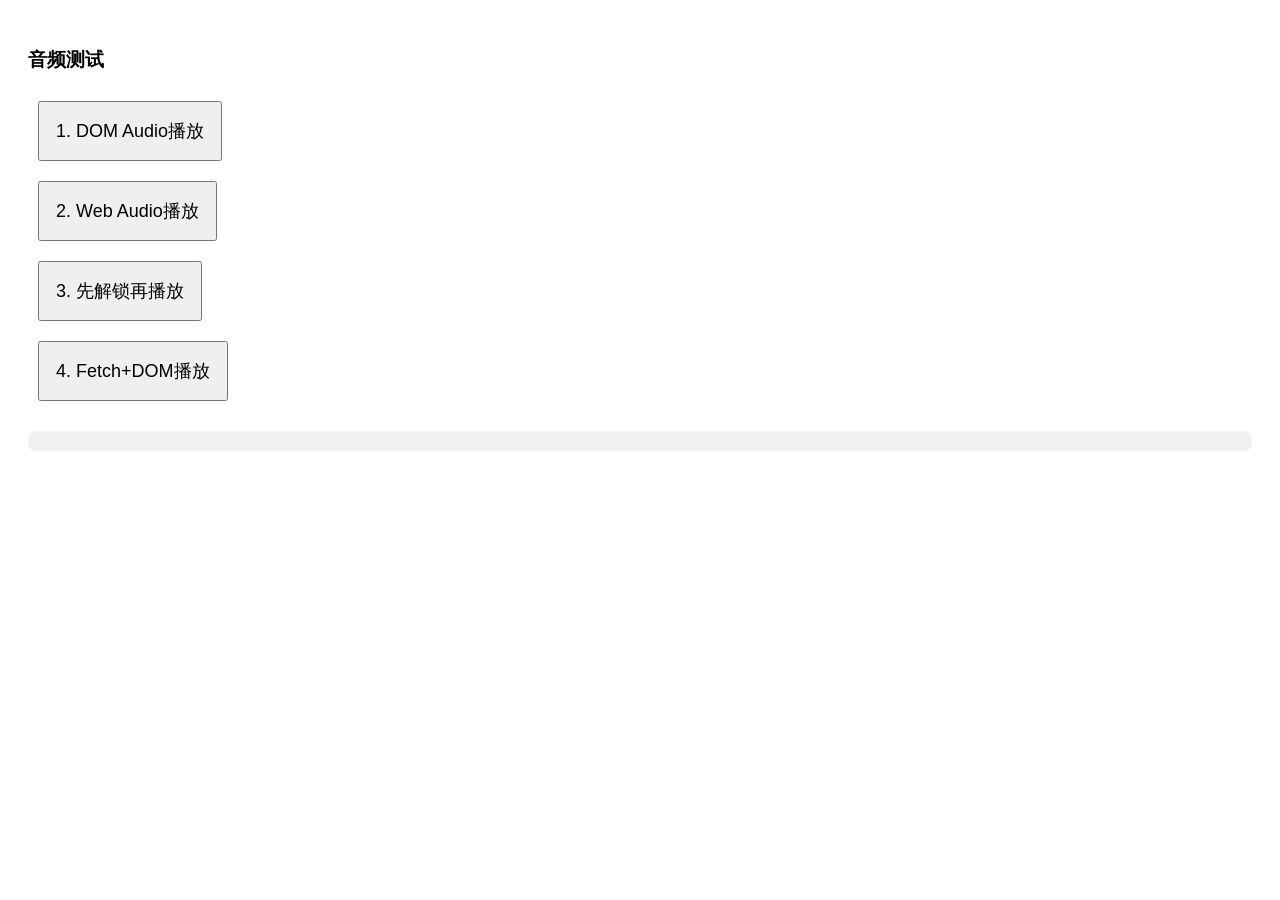
<file: audio-test.html>
<!DOCTYPE html>
<html>
<head><meta charset="utf-8"><meta name="viewport" content="width=device-width"></head>
<body style="font-family:sans-serif;padding:20px">
<h3>音频测试</h3>
<button id="btn1" onclick="testDOM()" style="padding:16px;font-size:18px;margin:10px">1. DOM Audio播放</button><br>
<button id="btn2" onclick="testWebAudio()" style="padding:16px;font-size:18px;margin:10px">2. Web Audio播放</button><br>
<button id="btn3" onclick="testUnlockDOM()" style="padding:16px;font-size:18px;margin:10px">3. 先解锁再播放</button><br>
<button id="btn4" onclick="testFetch()" style="padding:16px;font-size:18px;margin:10px">4. Fetch+DOM播放</button><br>
<div id="log" style="margin-top:20px;padding:10px;background:#f0f0f0;border-radius:8px"></div>
<script>
function log(msg) {
  document.getElementById("log").innerHTML += "<br>" + msg;
  console.log(msg);
}

async function testDOM() {
  log("=== 测试1: DOM Audio ===");
  const a = new Audio("[data-uri]");
  document.body.appendChild(a);
  try { await a.play(); log("✅ DOM Audio 播放成功"); } catch(e) { log("❌ DOM Audio 失败: "+e.message); }
}

function testWebAudio() {
  log("=== 测试2: Web Audio ===");
  try {
    const ctx = new AudioContext();
    const buf = ctx.createBuffer(1, 1, ctx.sampleRate);
    const src = ctx.createBufferSource();
    src.buffer = buf; src.connect(ctx.destination); src.start(0);
    src.onended = () => log("✅ Web Audio 播放成功");
  } catch(e) { log("❌ Web Audio 失败: "+e.message); }
}

async function testUnlockDOM() {
  log("=== 测试3: 解锁后播放 ===");
  const a = document.createElement("audio");
  a.id = "test-audio";
  a.style.display = "none";
  document.body.appendChild(a);
  a.src = "[data-uri]";
  try {
    await a.play();
    log("✅ 解锁成功");
    a.pause();
    // 再播放
    a.src = "https://xiaoling.zbjh.top/tts?text=你好你好&style=tianmei";
    a.load();
    await a.play();
    log("✅ 解锁后播放成功");
  } catch(e) { log("❌ 解锁后播放失败: "+e.message); }
}

async function testFetch() {
  log("=== 测试4: Fetch+Blob播放 ===");
  try {
    const res = await fetch("https://xiaoling.zbjh.top/tts?text=测试&style=tianmei");
    const blob = await res.blob();
    log("FETCH OK: "+blob.size+" bytes, type="+blob.type);
    const url = URL.createObjectURL(blob);
    const a = document.createElement("audio");
    a.style.display = "none";
    document.body.appendChild(a);
    a.src = url;
    a.load();
    try {
      await a.play();
      log("✅ Fetch+Blob播放成功");
    } catch(e) {
      log("❌ Fetch+Blob播放失败: "+e.message);
    }
  } catch(e) { log("❌ Fetch失败: "+e.message); }
}
</script>
</body>
</html>
</file>
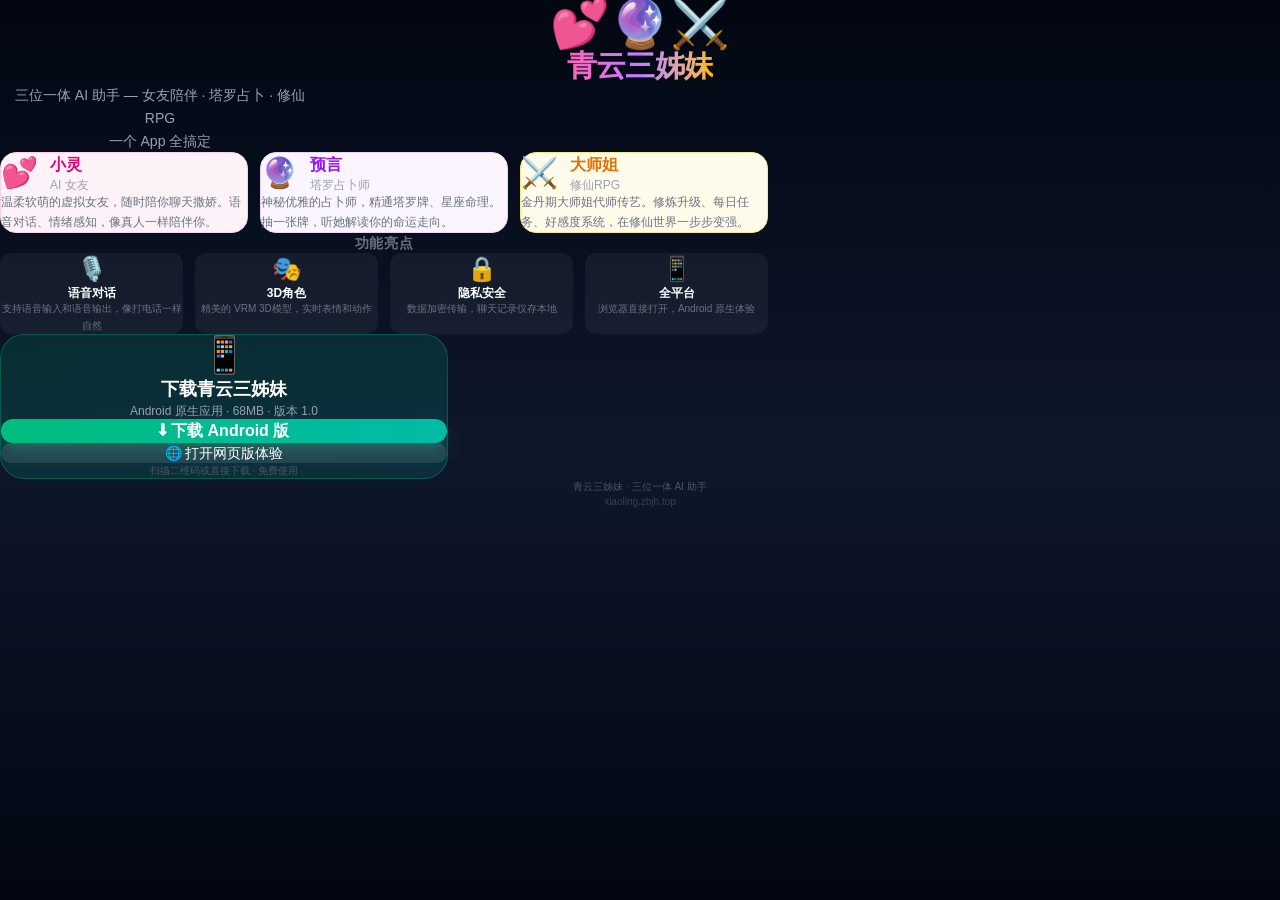
<file: download.html>
<!DOCTYPE html><!--g2x6PzW7a_l2jANaLQT1A--><html lang="zh-CN"><head><meta charSet="utf-8"/><meta name="viewport" content="width=device-width, initial-scale=1, maximum-scale=1, user-scalable=no"/><link rel="stylesheet" href="/_next/static/css/d8051e8c31999227.css" data-precedence="next"/><link rel="preload" as="script" fetchPriority="low" href="/_next/static/chunks/webpack-b2824f4c51e10a55.js"/><script src="/_next/static/chunks/4bd1b696-c023c6e3521b1417.js" async=""></script><script src="/_next/static/chunks/255-eb4aecc3ff015961.js" async=""></script><script src="/_next/static/chunks/main-app-54d664148977f375.js" async=""></script><script src="/_next/static/chunks/app/download/page-37ad67f545790db6.js" async=""></script><link rel="icon" href="data:image/svg+xml,&lt;svg xmlns=&#x27;http://www.w3.org/2000/svg&#x27; viewBox=&#x27;0 0 100 100&#x27;&gt;&lt;text y=&#x27;.9em&#x27; font-size=&#x27;90&#x27;&gt;💕&lt;/text&gt;&lt;/svg&gt;"/><link rel="apple-touch-icon" href="/icon-192.png"/><meta name="theme-color" content="#EC4899"/><title>青云三姊妹</title><meta name="description" content="小灵女友 · 预言占卜 · 修仙大师姐，三位一体AI助手"/><link rel="manifest" href="/manifest.json"/><meta name="mobile-web-app-capable" content="yes"/><meta name="apple-mobile-web-app-title" content="青云三姊妹"/><meta name="apple-mobile-web-app-status-bar-style" content="black-translucent"/><script src="/_next/static/chunks/polyfills-42372ed130431b0a.js" noModule=""></script></head><body><div hidden=""><!--$--><!--/$--></div><audio id="tts-player" playsInline="" style="display:none" preload="auto"></audio><!--$--><!--/$--><script src="/_next/static/chunks/webpack-b2824f4c51e10a55.js" id="_R_" async=""></script><script>(self.__next_f=self.__next_f||[]).push([0])</script><script>self.__next_f.push([1,"1:\"$Sreact.fragment\"\n2:I[9766,[],\"\"]\n3:I[8924,[],\"\"]\n4:I[1959,[],\"ClientPageRoot\"]\n5:I[5736,[\"351\",\"static/chunks/app/download/page-37ad67f545790db6.js\"],\"default\"]\n8:I[4431,[],\"OutletBoundary\"]\na:I[5278,[],\"AsyncMetadataOutlet\"]\nc:I[4431,[],\"ViewportBoundary\"]\ne:I[4431,[],\"MetadataBoundary\"]\nf:\"$Sreact.suspense\"\n11:I[7150,[],\"\"]\n:HL[\"/_next/static/css/d8051e8c31999227.css\",\"style\"]\n"])</script><script>self.__next_f.push([1,"0:{\"P\":null,\"b\":\"g2x6PzW7a_l2jANaLQT1A\",\"p\":\"\",\"c\":[\"\",\"download\"],\"i\":false,\"f\":[[[\"\",{\"children\":[\"download\",{\"children\":[\"__PAGE__\",{}]}]},\"$undefined\",\"$undefined\",true],[\"\",[\"$\",\"$1\",\"c\",{\"children\":[[[\"$\",\"link\",\"0\",{\"rel\":\"stylesheet\",\"href\":\"/_next/static/css/d8051e8c31999227.css\",\"precedence\":\"next\",\"crossOrigin\":\"$undefined\",\"nonce\":\"$undefined\"}]],[\"$\",\"html\",null,{\"lang\":\"zh-CN\",\"children\":[[\"$\",\"head\",null,{\"children\":[[\"$\",\"link\",null,{\"rel\":\"icon\",\"href\":\"data:image/svg+xml,\u003csvg xmlns='http://www.w3.org/2000/svg' viewBox='0 0 100 100'\u003e\u003ctext y='.9em' font-size='90'\u003e💕\u003c/text\u003e\u003c/svg\u003e\"}],[\"$\",\"link\",null,{\"rel\":\"apple-touch-icon\",\"href\":\"/icon-192.png\"}]]}],[\"$\",\"body\",null,{\"children\":[[\"$\",\"audio\",null,{\"id\":\"tts-player\",\"playsInline\":true,\"style\":{\"display\":\"none\"},\"preload\":\"auto\"}],[\"$\",\"$L2\",null,{\"parallelRouterKey\":\"children\",\"error\":\"$undefined\",\"errorStyles\":\"$undefined\",\"errorScripts\":\"$undefined\",\"template\":[\"$\",\"$L3\",null,{}],\"templateStyles\":\"$undefined\",\"templateScripts\":\"$undefined\",\"notFound\":[[[\"$\",\"title\",null,{\"children\":\"404: This page could not be found.\"}],[\"$\",\"div\",null,{\"style\":{\"fontFamily\":\"system-ui,\\\"Segoe UI\\\",Roboto,Helvetica,Arial,sans-serif,\\\"Apple Color Emoji\\\",\\\"Segoe UI Emoji\\\"\",\"height\":\"100vh\",\"textAlign\":\"center\",\"display\":\"flex\",\"flexDirection\":\"column\",\"alignItems\":\"center\",\"justifyContent\":\"center\"},\"children\":[\"$\",\"div\",null,{\"children\":[[\"$\",\"style\",null,{\"dangerouslySetInnerHTML\":{\"__html\":\"body{color:#000;background:#fff;margin:0}.next-error-h1{border-right:1px solid rgba(0,0,0,.3)}@media (prefers-color-scheme:dark){body{color:#fff;background:#000}.next-error-h1{border-right:1px solid rgba(255,255,255,.3)}}\"}}],[\"$\",\"h1\",null,{\"className\":\"next-error-h1\",\"style\":{\"display\":\"inline-block\",\"margin\":\"0 20px 0 0\",\"padding\":\"0 23px 0 0\",\"fontSize\":24,\"fontWeight\":500,\"verticalAlign\":\"top\",\"lineHeight\":\"49px\"},\"children\":404}],[\"$\",\"div\",null,{\"style\":{\"display\":\"inline-block\"},\"children\":[\"$\",\"h2\",null,{\"style\":{\"fontSize\":14,\"fontWeight\":400,\"lineHeight\":\"49px\",\"margin\":0},\"children\":\"This page could not be found.\"}]}]]}]}]],[]],\"forbidden\":\"$undefined\",\"unauthorized\":\"$undefined\"}]]}]]}]]}],{\"children\":[\"download\",[\"$\",\"$1\",\"c\",{\"children\":[null,[\"$\",\"$L2\",null,{\"parallelRouterKey\":\"children\",\"error\":\"$undefined\",\"errorStyles\":\"$undefined\",\"errorScripts\":\"$undefined\",\"template\":[\"$\",\"$L3\",null,{}],\"templateStyles\":\"$undefined\",\"templateScripts\":\"$undefined\",\"notFound\":\"$undefined\",\"forbidden\":\"$undefined\",\"unauthorized\":\"$undefined\"}]]}],{\"children\":[\"__PAGE__\",[\"$\",\"$1\",\"c\",{\"children\":[[\"$\",\"$L4\",null,{\"Component\":\"$5\",\"searchParams\":{},\"params\":{},\"promises\":[\"$@6\",\"$@7\"]}],null,[\"$\",\"$L8\",null,{\"children\":[\"$L9\",[\"$\",\"$La\",null,{\"promise\":\"$@b\"}]]}]]}],{},null,false]},null,false]},null,false],[\"$\",\"$1\",\"h\",{\"children\":[null,[[\"$\",\"$Lc\",null,{\"children\":\"$Ld\"}],null],[\"$\",\"$Le\",null,{\"children\":[\"$\",\"div\",null,{\"hidden\":true,\"children\":[\"$\",\"$f\",null,{\"fallback\":null,\"children\":\"$L10\"}]}]}]]}],false]],\"m\":\"$undefined\",\"G\":[\"$11\",[]],\"s\":false,\"S\":true}\n"])</script><script>self.__next_f.push([1,"6:{}\n7:\"$0:f:0:1:2:children:2:children:1:props:children:0:props:params\"\n"])</script><script>self.__next_f.push([1,"d:[[\"$\",\"meta\",\"0\",{\"charSet\":\"utf-8\"}],[\"$\",\"meta\",\"1\",{\"name\":\"viewport\",\"content\":\"width=device-width, initial-scale=1, maximum-scale=1, user-scalable=no\"}],[\"$\",\"meta\",\"2\",{\"name\":\"theme-color\",\"content\":\"#EC4899\"}]]\n9:null\n"])</script><script>self.__next_f.push([1,"b:{\"metadata\":[[\"$\",\"title\",\"0\",{\"children\":\"青云三姊妹\"}],[\"$\",\"meta\",\"1\",{\"name\":\"description\",\"content\":\"小灵女友 · 预言占卜 · 修仙大师姐，三位一体AI助手\"}],[\"$\",\"link\",\"2\",{\"rel\":\"manifest\",\"href\":\"/manifest.json\",\"crossOrigin\":\"$undefined\"}],[\"$\",\"meta\",\"3\",{\"name\":\"mobile-web-app-capable\",\"content\":\"yes\"}],[\"$\",\"meta\",\"4\",{\"name\":\"apple-mobile-web-app-title\",\"content\":\"青云三姊妹\"}],[\"$\",\"meta\",\"5\",{\"name\":\"apple-mobile-web-app-status-bar-style\",\"content\":\"black-translucent\"}]],\"error\":null,\"digest\":\"$undefined\"}\n"])</script><script>self.__next_f.push([1,"10:\"$b:metadata\"\n"])</script></body></html>
</file>
<file: _next/static/css/d8051e8c31999227.css>
/*! tailwindcss v4.3.0 | MIT License | https://tailwindcss.com */@layer properties{@supports (((-webkit-hyphens:none)) and (not (margin-trim:inline))) or ((-moz-orient:inline) and (not (color:rgb(from red r g b)))){*,::backdrop,:after,:before{--tw-translate-x:0;--tw-translate-y:0;--tw-translate-z:0;--tw-scale-x:1;--tw-scale-y:1;--tw-scale-z:1;--tw-rotate-x:initial;--tw-rotate-y:initial;--tw-rotate-z:initial;--tw-skew-x:initial;--tw-skew-y:initial;--tw-space-y-reverse:0;--tw-border-style:solid;--tw-gradient-position:initial;--tw-gradient-from:#0000;--tw-gradient-via:#0000;--tw-gradient-to:#0000;--tw-gradient-stops:initial;--tw-gradient-via-stops:initial;--tw-gradient-from-position:0%;--tw-gradient-via-position:50%;--tw-gradient-to-position:100%;--tw-leading:initial;--tw-font-weight:initial;--tw-tracking:initial;--tw-shadow:0 0 #0000;--tw-shadow-color:initial;--tw-shadow-alpha:100%;--tw-inset-shadow:0 0 #0000;--tw-inset-shadow-color:initial;--tw-inset-shadow-alpha:100%;--tw-ring-color:initial;--tw-ring-shadow:0 0 #0000;--tw-inset-ring-color:initial;--tw-inset-ring-shadow:0 0 #0000;--tw-ring-inset:initial;--tw-ring-offset-width:0px;--tw-ring-offset-color:#fff;--tw-ring-offset-shadow:0 0 #0000;--tw-blur:initial;--tw-brightness:initial;--tw-contrast:initial;--tw-grayscale:initial;--tw-hue-rotate:initial;--tw-invert:initial;--tw-opacity:initial;--tw-saturate:initial;--tw-sepia:initial;--tw-drop-shadow:initial;--tw-drop-shadow-color:initial;--tw-drop-shadow-alpha:100%;--tw-drop-shadow-size:initial;--tw-backdrop-blur:initial;--tw-backdrop-brightness:initial;--tw-backdrop-contrast:initial;--tw-backdrop-grayscale:initial;--tw-backdrop-hue-rotate:initial;--tw-backdrop-invert:initial;--tw-backdrop-opacity:initial;--tw-backdrop-saturate:initial;--tw-backdrop-sepia:initial;--tw-duration:initial;--tw-ease:initial}}}@layer theme{:host,:root{--font-sans:ui-sans-serif,system-ui,sans-serif,"Apple Color Emoji","Segoe UI Emoji","Segoe UI Symbol","Noto Color Emoji";--font-mono:ui-monospace,SFMono-Regular,Menlo,Monaco,Consolas,"Liberation Mono","Courier New",monospace;--color-red-200:oklch(88.5% .062 18.334);--color-red-400:oklch(70.4% .191 22.216);--color-red-500:oklch(63.7% .237 25.331);--color-orange-400:oklch(75% .183 55.934);--color-amber-50:oklch(98.7% .022 95.277);--color-amber-200:oklch(92.4% .12 95.746);--color-amber-300:oklch(87.9% .169 91.605);--color-amber-400:oklch(82.8% .189 84.429);--color-amber-500:oklch(76.9% .188 70.08);--color-amber-600:oklch(66.6% .179 58.318);--color-amber-900:oklch(41.4% .112 45.904);--color-yellow-400:oklch(85.2% .199 91.936);--color-yellow-500:oklch(79.5% .184 86.047);--color-green-400:oklch(79.2% .209 151.711);--color-green-500:oklch(72.3% .219 149.579);--color-emerald-400:oklch(76.5% .177 163.223);--color-emerald-500:oklch(69.6% .17 162.48);--color-emerald-600:oklch(59.6% .145 163.225);--color-emerald-700:oklch(50.8% .118 165.612);--color-emerald-900:oklch(37.8% .077 168.94);--color-teal-400:oklch(77.7% .152 181.912);--color-teal-500:oklch(70.4% .14 182.503);--color-teal-600:oklch(60% .118 184.704);--color-blue-500:oklch(62.3% .214 259.815);--color-indigo-900:oklch(35.9% .144 278.697);--color-indigo-950:oklch(25.7% .09 281.288);--color-violet-400:oklch(70.2% .183 293.541);--color-violet-600:oklch(54.1% .281 293.009);--color-purple-50:oklch(97.7% .014 308.299);--color-purple-200:oklch(90.2% .063 306.703);--color-purple-300:oklch(82.7% .119 306.383);--color-purple-400:oklch(71.4% .203 305.504);--color-purple-600:oklch(55.8% .288 302.321);--color-purple-700:oklch(49.6% .265 301.924);--color-purple-800:oklch(43.8% .218 303.724);--color-purple-900:oklch(38.1% .176 304.987);--color-purple-950:oklch(29.1% .149 302.717);--color-pink-50:oklch(97.1% .014 343.198);--color-pink-100:oklch(94.8% .028 342.258);--color-pink-200:oklch(89.9% .061 343.231);--color-pink-300:oklch(82.3% .12 346.018);--color-pink-400:oklch(71.8% .202 349.761);--color-pink-500:oklch(65.6% .241 354.308);--color-pink-600:oklch(59.2% .249 .584);--color-pink-800:oklch(45.9% .187 3.815);--color-rose-100:oklch(94.1% .03 12.58);--color-rose-400:oklch(71.2% .194 13.428);--color-slate-900:oklch(20.8% .042 265.755);--color-gray-50:oklch(98.5% .002 247.839);--color-gray-100:oklch(96.7% .003 264.542);--color-gray-200:oklch(92.8% .006 264.531);--color-gray-300:oklch(87.2% .01 258.338);--color-gray-400:oklch(70.7% .022 261.325);--color-gray-500:oklch(55.1% .027 264.364);--color-gray-600:oklch(44.6% .03 256.802);--color-gray-700:oklch(37.3% .034 259.733);--color-gray-800:oklch(27.8% .033 256.848);--color-gray-900:oklch(21% .034 264.665);--color-gray-950:oklch(13% .028 261.692);--color-black:#000;--color-white:#fff;--spacing:.25rem;--container-xs:20rem;--container-md:28rem;--container-3xl:48rem;--text-xs:.75rem;--text-xs--line-height:calc(1 / .75);--text-sm:.875rem;--text-sm--line-height:calc(1.25 / .875);--text-base:1rem;--text-base--line-height:calc(1.5 / 1);--text-lg:1.125rem;--text-lg--line-height:calc(1.75 / 1.125);--text-xl:1.25rem;--text-xl--line-height:calc(1.75 / 1.25);--text-2xl:1.5rem;--text-2xl--line-height:calc(2 / 1.5);--text-3xl:1.875rem;--text-3xl--line-height:calc(2.25 / 1.875);--text-4xl:2.25rem;--text-4xl--line-height:calc(2.5 / 2.25);--text-5xl:3rem;--text-5xl--line-height:1;--text-6xl:3.75rem;--text-6xl--line-height:1;--font-weight-medium:500;--font-weight-semibold:600;--font-weight-bold:700;--font-weight-black:900;--tracking-tight:-.025em;--tracking-wide:.025em;--tracking-wider:.05em;--leading-relaxed:1.625;--radius-md:.375rem;--radius-lg:.5rem;--radius-xl:.75rem;--radius-2xl:1rem;--radius-3xl:1.5rem;--ease-out:cubic-bezier(0,0,.2,1);--animate-pulse:pulse 2s cubic-bezier(.4,0,.6,1) infinite;--animate-bounce:bounce 1s infinite;--blur-sm:8px;--default-transition-duration:.15s;--default-transition-timing-function:cubic-bezier(.4,0,.2,1);--default-font-family:var(--font-sans);--default-mono-font-family:var(--font-mono)}}@layer base{*,::backdrop,:after,:before{box-sizing:border-box;border:0 solid;margin:0;padding:0}::file-selector-button{box-sizing:border-box;border:0 solid;margin:0;padding:0}:host,html{-webkit-text-size-adjust:100%;tab-size:4;line-height:1.5;font-family:var(--default-font-family,ui-sans-serif,system-ui,sans-serif,"Apple Color Emoji","Segoe UI Emoji","Segoe UI Symbol","Noto Color Emoji");font-feature-settings:var(--default-font-feature-settings,normal);font-variation-settings:var(--default-font-variation-settings,normal);-webkit-tap-highlight-color:transparent}hr{height:0;color:inherit;border-top-width:1px}abbr:where([title]){-webkit-text-decoration:underline dotted;text-decoration:underline dotted}h1,h2,h3,h4,h5,h6{font-size:inherit;font-weight:inherit}a{color:inherit;-webkit-text-decoration:inherit;text-decoration:inherit}b,strong{font-weight:bolder}code,kbd,pre,samp{font-family:var(--default-mono-font-family,ui-monospace,SFMono-Regular,Menlo,Monaco,Consolas,"Liberation Mono","Courier New",monospace);font-feature-settings:var(--default-mono-font-feature-settings,normal);font-variation-settings:var(--default-mono-font-variation-settings,normal);font-size:1em}small{font-size:80%}sub,sup{vertical-align:baseline;font-size:75%;line-height:0;position:relative}sub{bottom:-.25em}sup{top:-.5em}table{text-indent:0;border-color:inherit;border-collapse:collapse}:-moz-focusring{outline:auto}progress{vertical-align:baseline}summary{display:list-item}menu,ol,ul{list-style:none}audio,canvas,embed,iframe,img,object,svg,video{vertical-align:middle;display:block}img,video{max-width:100%;height:auto}button,input,optgroup,select,textarea{font:inherit;font-feature-settings:inherit;font-variation-settings:inherit;letter-spacing:inherit;color:inherit;opacity:1;background-color:#0000;border-radius:0}::file-selector-button{font:inherit;font-feature-settings:inherit;font-variation-settings:inherit;letter-spacing:inherit;color:inherit;opacity:1;background-color:#0000;border-radius:0}:where(select:is([multiple],[size])) optgroup{font-weight:bolder}:where(select:is([multiple],[size])) optgroup option{padding-inline-start:20px}::file-selector-button{margin-inline-end:4px}::placeholder{opacity:1}@supports (not ((-webkit-appearance:-apple-pay-button))) or (contain-intrinsic-size:1px){::placeholder{color:currentColor}@supports (color:color-mix(in lab,red,red)){::placeholder{color:color-mix(in oklab,currentcolor 50%,transparent)}}}textarea{resize:vertical}::-webkit-search-decoration{-webkit-appearance:none}::-webkit-date-and-time-value{min-height:1lh;text-align:inherit}::-webkit-datetime-edit{display:inline-flex}::-webkit-datetime-edit-fields-wrapper{padding:0}::-webkit-datetime-edit,::-webkit-datetime-edit-year-field{padding-block:0}::-webkit-datetime-edit-day-field,::-webkit-datetime-edit-month-field{padding-block:0}::-webkit-datetime-edit-hour-field,::-webkit-datetime-edit-minute-field{padding-block:0}::-webkit-datetime-edit-millisecond-field,::-webkit-datetime-edit-second-field{padding-block:0}::-webkit-datetime-edit-meridiem-field{padding-block:0}::-webkit-calendar-picker-indicator{line-height:1}:-moz-ui-invalid{box-shadow:none}button,input:where([type=button],[type=reset],[type=submit]){appearance:button}::file-selector-button{appearance:button}::-webkit-inner-spin-button,::-webkit-outer-spin-button{height:auto}[hidden]:where(:not([hidden=until-found])){display:none!important}}@layer components;@layer utilities{.pointer-events-none{pointer-events:none}.visible{visibility:visible}.absolute{position:absolute}.fixed{position:fixed}.relative{position:relative}.static{position:static}.inset-0{inset:calc(var(--spacing) * 0)}.inset-3{inset:calc(var(--spacing) * 3)}.inset-6{inset:calc(var(--spacing) * 6)}.-top-0{top:calc(var(--spacing) * 0)}.-top-1{top:calc(var(--spacing) * -1)}.-top-3{top:calc(var(--spacing) * -3)}.-top-4{top:calc(var(--spacing) * -4)}.top-1{top:calc(var(--spacing) * 1)}.top-1\/2{top:50%}.top-3{top:calc(var(--spacing) * 3)}.top-6{top:calc(var(--spacing) * 6)}.top-14{top:calc(var(--spacing) * 14)}.-right-0\.5{right:calc(var(--spacing) * -.5)}.-right-1{right:calc(var(--spacing) * -1)}.right-0{right:calc(var(--spacing) * 0)}.right-2{right:calc(var(--spacing) * 2)}.right-3{right:calc(var(--spacing) * 3)}.right-4{right:calc(var(--spacing) * 4)}.right-8{right:calc(var(--spacing) * 8)}.-bottom-0\.5{bottom:calc(var(--spacing) * -.5)}.-bottom-2{bottom:calc(var(--spacing) * -2)}.-bottom-6{bottom:calc(var(--spacing) * -6)}.bottom-0{bottom:calc(var(--spacing) * 0)}.bottom-2{bottom:calc(var(--spacing) * 2)}.bottom-4{bottom:calc(var(--spacing) * 4)}.-left-1{left:calc(var(--spacing) * -1)}.-left-3{left:calc(var(--spacing) * -3)}.left-0{left:calc(var(--spacing) * 0)}.left-1{left:calc(var(--spacing) * 1)}.left-1\/2{left:50%}.left-2{left:calc(var(--spacing) * 2)}.left-3{left:calc(var(--spacing) * 3)}.left-4{left:calc(var(--spacing) * 4)}.left-8{left:calc(var(--spacing) * 8)}.z-0{z-index:0}.z-10{z-index:10}.z-20{z-index:20}.z-30{z-index:30}.z-50{z-index:50}.mx-auto{margin-inline:auto}.-mt-1{margin-top:calc(var(--spacing) * -1)}.mt-0\.5{margin-top:calc(var(--spacing) * .5)}.mt-1{margin-top:calc(var(--spacing) * 1)}.mt-2{margin-top:calc(var(--spacing) * 2)}.mt-4{margin-top:calc(var(--spacing) * 4)}.mt-8{margin-top:calc(var(--spacing) * 8)}.mb-1{margin-bottom:calc(var(--spacing) * 1)}.mb-2{margin-bottom:calc(var(--spacing) * 2)}.mb-3{margin-bottom:calc(var(--spacing) * 3)}.mb-4{margin-bottom:calc(var(--spacing) * 4)}.mb-5{margin-bottom:calc(var(--spacing) * 5)}.ml-1{margin-left:calc(var(--spacing) * 1)}.block{display:block}.flex{display:flex}.grid{display:grid}.hidden{display:none}.h-0\.5{height:calc(var(--spacing) * .5)}.h-1{height:calc(var(--spacing) * 1)}.h-1\.5{height:calc(var(--spacing) * 1.5)}.h-2{height:calc(var(--spacing) * 2)}.h-3{height:calc(var(--spacing) * 3)}.h-4{height:calc(var(--spacing) * 4)}.h-5{height:calc(var(--spacing) * 5)}.h-7{height:calc(var(--spacing) * 7)}.h-8{height:calc(var(--spacing) * 8)}.h-12{height:calc(var(--spacing) * 12)}.h-16{height:calc(var(--spacing) * 16)}.h-24{height:calc(var(--spacing) * 24)}.h-48{height:calc(var(--spacing) * 48)}.h-72{height:calc(var(--spacing) * 72)}.h-dvh{height:100dvh}.h-full{height:100%}.max-h-20{max-height:calc(var(--spacing) * 20)}.max-h-\[80vh\]{max-height:80vh}.min-h-dvh{min-height:100dvh}.w-1\.5{width:calc(var(--spacing) * 1.5)}.w-2{width:calc(var(--spacing) * 2)}.w-4{width:calc(var(--spacing) * 4)}.w-5{width:calc(var(--spacing) * 5)}.w-6{width:calc(var(--spacing) * 6)}.w-7{width:calc(var(--spacing) * 7)}.w-8{width:calc(var(--spacing) * 8)}.w-10{width:calc(var(--spacing) * 10)}.w-12{width:calc(var(--spacing) * 12)}.w-16{width:calc(var(--spacing) * 16)}.w-40{width:calc(var(--spacing) * 40)}.w-48{width:calc(var(--spacing) * 48)}.w-\[calc\(100\%\+24px\)\]{width:calc(100% + 24px)}.w-full{width:100%}.max-w-3xl{max-width:var(--container-3xl)}.max-w-\[80\%\]{max-width:80%}.max-w-\[85\%\]{max-width:85%}.max-w-\[260px\]{max-width:260px}.max-w-md{max-width:var(--container-md)}.max-w-xs{max-width:var(--container-xs)}.flex-1{flex:1}.shrink-0{flex-shrink:0}.-translate-x-1\/2{--tw-translate-x:calc(calc(1 / 2 * 100%) * -1)}.-translate-x-1\/2,.-translate-y-1\/2{translate:var(--tw-translate-x) var(--tw-translate-y)}.-translate-y-1\/2{--tw-translate-y:calc(calc(1 / 2 * 100%) * -1)}.scale-y-100{--tw-scale-y:100%}.scale-y-100,.scale-y-\[0\.05\]{scale:var(--tw-scale-x) var(--tw-scale-y)}.scale-y-\[0\.05\]{--tw-scale-y:.05}.rotate-180{rotate:180deg}.transform{transform:var(--tw-rotate-x,) var(--tw-rotate-y,) var(--tw-rotate-z,) var(--tw-skew-x,) var(--tw-skew-y,)}.animate-bounce{animation:var(--animate-bounce)}.animate-pulse{animation:var(--animate-pulse)}.cursor-pointer{cursor:pointer}.resize-none{resize:none}.list-inside{list-style-position:inside}.list-decimal{list-style-type:decimal}.grid-cols-1{grid-template-columns:repeat(1,minmax(0,1fr))}.grid-cols-2{grid-template-columns:repeat(2,minmax(0,1fr))}.flex-col{flex-direction:column}.items-center{align-items:center}.items-end{align-items:flex-end}.items-start{align-items:flex-start}.justify-between{justify-content:space-between}.justify-center{justify-content:center}.justify-end{justify-content:flex-end}.justify-start{justify-content:flex-start}.gap-1{gap:calc(var(--spacing) * 1)}.gap-1\.5{gap:calc(var(--spacing) * 1.5)}.gap-2{gap:calc(var(--spacing) * 2)}.gap-3{gap:calc(var(--spacing) * 3)}.gap-8{gap:calc(var(--spacing) * 8)}:where(.space-y-1>:not(:last-child)){--tw-space-y-reverse:0;margin-block-start:calc(calc(var(--spacing) * 1) * var(--tw-space-y-reverse));margin-block-end:calc(calc(var(--spacing) * 1) * calc(1 - var(--tw-space-y-reverse)))}:where(.space-y-2>:not(:last-child)){--tw-space-y-reverse:0;margin-block-start:calc(calc(var(--spacing) * 2) * var(--tw-space-y-reverse));margin-block-end:calc(calc(var(--spacing) * 2) * calc(1 - var(--tw-space-y-reverse)))}:where(.space-y-3>:not(:last-child)){--tw-space-y-reverse:0;margin-block-start:calc(calc(var(--spacing) * 3) * var(--tw-space-y-reverse));margin-block-end:calc(calc(var(--spacing) * 3) * calc(1 - var(--tw-space-y-reverse)))}:where(.space-y-4>:not(:last-child)){--tw-space-y-reverse:0;margin-block-start:calc(calc(var(--spacing) * 4) * var(--tw-space-y-reverse));margin-block-end:calc(calc(var(--spacing) * 4) * calc(1 - var(--tw-space-y-reverse)))}.self-end{align-self:flex-end}.truncate{text-overflow:ellipsis;white-space:nowrap}.overflow-hidden,.truncate{overflow:hidden}.overflow-y-auto{overflow-y:auto}.rounded{border-radius:.25rem}.rounded-2xl{border-radius:var(--radius-2xl)}.rounded-3xl{border-radius:var(--radius-3xl)}.rounded-\[45\%\]{border-radius:45%}.rounded-full{border-radius:3.40282e+38px}.rounded-lg{border-radius:var(--radius-lg)}.rounded-md{border-radius:var(--radius-md)}.rounded-xl{border-radius:var(--radius-xl)}.rounded-t-2xl{border-top-left-radius:var(--radius-2xl);border-top-right-radius:var(--radius-2xl)}.rounded-t-3xl{border-top-left-radius:var(--radius-3xl);border-top-right-radius:var(--radius-3xl)}.rounded-t-\[60\%\]{border-top-left-radius:60%;border-top-right-radius:60%}.rounded-t-full{border-top-right-radius:3.40282e+38px}.rounded-l-full,.rounded-t-full{border-top-left-radius:3.40282e+38px}.rounded-l-full{border-bottom-left-radius:3.40282e+38px}.rounded-r-full{border-top-right-radius:3.40282e+38px}.rounded-b-full,.rounded-r-full{border-bottom-right-radius:3.40282e+38px}.rounded-b-full{border-bottom-left-radius:3.40282e+38px}.rounded-b-lg{border-bottom-right-radius:var(--radius-lg);border-bottom-left-radius:var(--radius-lg)}.rounded-br-md{border-bottom-right-radius:var(--radius-md)}.rounded-bl-md{border-bottom-left-radius:var(--radius-md)}.border{border-style:var(--tw-border-style);border-width:1px}.border-2{border-style:var(--tw-border-style);border-width:2px}.border-4{border-style:var(--tw-border-style);border-width:4px}.border-t{border-top-style:var(--tw-border-style);border-top-width:1px}.border-b{border-bottom-style:var(--tw-border-style);border-bottom-width:1px}.border-amber-200{border-color:var(--color-amber-200)}.border-amber-500\/10{border-color:#f99c001a}@supports (color:color-mix(in lab,red,red)){.border-amber-500\/10{border-color:color-mix(in oklab,var(--color-amber-500) 10%,transparent)}}.border-amber-500\/20{border-color:#f99c0033}@supports (color:color-mix(in lab,red,red)){.border-amber-500\/20{border-color:color-mix(in oklab,var(--color-amber-500) 20%,transparent)}}.border-amber-500\/40{border-color:#f99c0066}@supports (color:color-mix(in lab,red,red)){.border-amber-500\/40{border-color:color-mix(in oklab,var(--color-amber-500) 40%,transparent)}}.border-amber-500\/60{border-color:#f99c0099}@supports (color:color-mix(in lab,red,red)){.border-amber-500\/60{border-color:color-mix(in oklab,var(--color-amber-500) 60%,transparent)}}.border-emerald-500\/30{border-color:#00bb7f4d}@supports (color:color-mix(in lab,red,red)){.border-emerald-500\/30{border-color:color-mix(in oklab,var(--color-emerald-500) 30%,transparent)}}.border-gray-100{border-color:var(--color-gray-100)}.border-gray-200{border-color:var(--color-gray-200)}.border-gray-800{border-color:var(--color-gray-800)}.border-pink-200{border-color:var(--color-pink-200)}.border-pink-800{border-color:var(--color-pink-800)}.border-purple-200{border-color:var(--color-purple-200)}.border-purple-400\/20{border-color:#c07eff33}@supports (color:color-mix(in lab,red,red)){.border-purple-400\/20{border-color:color-mix(in oklab,var(--color-purple-400) 20%,transparent)}}.border-purple-400\/60{border-color:#c07eff99}@supports (color:color-mix(in lab,red,red)){.border-purple-400\/60{border-color:color-mix(in oklab,var(--color-purple-400) 60%,transparent)}}.border-purple-700\/50{border-color:#8200da80}@supports (color:color-mix(in lab,red,red)){.border-purple-700\/50{border-color:color-mix(in oklab,var(--color-purple-700) 50%,transparent)}}.border-purple-800{border-color:var(--color-purple-800)}.border-red-200{border-color:var(--color-red-200)}.border-white{border-color:var(--color-white)}.border-yellow-500\/30{border-color:#edb2004d}@supports (color:color-mix(in lab,red,red)){.border-yellow-500\/30{border-color:color-mix(in oklab,var(--color-yellow-500) 30%,transparent)}}.bg-amber-50{background-color:var(--color-amber-50)}.bg-amber-400{background-color:var(--color-amber-400)}.bg-amber-500\/20{background-color:#f99c0033}@supports (color:color-mix(in lab,red,red)){.bg-amber-500\/20{background-color:color-mix(in oklab,var(--color-amber-500) 20%,transparent)}}.bg-amber-600{background-color:var(--color-amber-600)}.bg-amber-900{background-color:var(--color-amber-900)}.bg-black\/40{background-color:#0006}@supports (color:color-mix(in lab,red,red)){.bg-black\/40{background-color:color-mix(in oklab,var(--color-black) 40%,transparent)}}.bg-black\/60{background-color:#0009}@supports (color:color-mix(in lab,red,red)){.bg-black\/60{background-color:color-mix(in oklab,var(--color-black) 60%,transparent)}}.bg-blue-500\/90{background-color:#3080ffe6}@supports (color:color-mix(in lab,red,red)){.bg-blue-500\/90{background-color:color-mix(in oklab,var(--color-blue-500) 90%,transparent)}}.bg-emerald-500{background-color:var(--color-emerald-500)}.bg-emerald-900\/30{background-color:#004e3b4d}@supports (color:color-mix(in lab,red,red)){.bg-emerald-900\/30{background-color:color-mix(in oklab,var(--color-emerald-900) 30%,transparent)}}.bg-gray-50{background-color:var(--color-gray-50)}.bg-gray-100{background-color:var(--color-gray-100)}.bg-gray-300{background-color:var(--color-gray-300)}.bg-gray-900{background-color:var(--color-gray-900)}.bg-gray-900\/95{background-color:#101828f2}@supports (color:color-mix(in lab,red,red)){.bg-gray-900\/95{background-color:color-mix(in oklab,var(--color-gray-900) 95%,transparent)}}.bg-green-400{background-color:var(--color-green-400)}.bg-indigo-900\/60{background-color:#312c8599}@supports (color:color-mix(in lab,red,red)){.bg-indigo-900\/60{background-color:color-mix(in oklab,var(--color-indigo-900) 60%,transparent)}}.bg-indigo-900\/95{background-color:#312c85f2}@supports (color:color-mix(in lab,red,red)){.bg-indigo-900\/95{background-color:color-mix(in oklab,var(--color-indigo-900) 95%,transparent)}}.bg-indigo-950{background-color:var(--color-indigo-950)}.bg-indigo-950\/90{background-color:#1e1a4de6}@supports (color:color-mix(in lab,red,red)){.bg-indigo-950\/90{background-color:color-mix(in oklab,var(--color-indigo-950) 90%,transparent)}}.bg-pink-50{background-color:var(--color-pink-50)}.bg-pink-100{background-color:var(--color-pink-100)}.bg-pink-100\/95{background-color:#fce7f3f2}@supports (color:color-mix(in lab,red,red)){.bg-pink-100\/95{background-color:color-mix(in oklab,var(--color-pink-100) 95%,transparent)}}.bg-pink-300{background-color:var(--color-pink-300)}.bg-pink-300\/50{background-color:#fda5d580}@supports (color:color-mix(in lab,red,red)){.bg-pink-300\/50{background-color:color-mix(in oklab,var(--color-pink-300) 50%,transparent)}}.bg-pink-400{background-color:var(--color-pink-400)}.bg-pink-500{background-color:var(--color-pink-500)}.bg-pink-500\/90{background-color:#f6339ae6}@supports (color:color-mix(in lab,red,red)){.bg-pink-500\/90{background-color:color-mix(in oklab,var(--color-pink-500) 90%,transparent)}}.bg-pink-600{background-color:var(--color-pink-600)}.bg-pink-600\/60{background-color:#e3007699}@supports (color:color-mix(in lab,red,red)){.bg-pink-600\/60{background-color:color-mix(in oklab,var(--color-pink-600) 60%,transparent)}}.bg-purple-50{background-color:var(--color-purple-50)}.bg-purple-600{background-color:var(--color-purple-600)}.bg-purple-800\/50{background-color:#6e11b080}@supports (color:color-mix(in lab,red,red)){.bg-purple-800\/50{background-color:color-mix(in oklab,var(--color-purple-800) 50%,transparent)}}.bg-purple-800\/60{background-color:#6e11b099}@supports (color:color-mix(in lab,red,red)){.bg-purple-800\/60{background-color:color-mix(in oklab,var(--color-purple-800) 60%,transparent)}}.bg-purple-900\/30{background-color:#59168b4d}@supports (color:color-mix(in lab,red,red)){.bg-purple-900\/30{background-color:color-mix(in oklab,var(--color-purple-900) 30%,transparent)}}.bg-purple-900\/60{background-color:#59168b99}@supports (color:color-mix(in lab,red,red)){.bg-purple-900\/60{background-color:color-mix(in oklab,var(--color-purple-900) 60%,transparent)}}.bg-purple-900\/80{background-color:#59168bcc}@supports (color:color-mix(in lab,red,red)){.bg-purple-900\/80{background-color:color-mix(in oklab,var(--color-purple-900) 80%,transparent)}}.bg-purple-900\/95{background-color:#59168bf2}@supports (color:color-mix(in lab,red,red)){.bg-purple-900\/95{background-color:color-mix(in oklab,var(--color-purple-900) 95%,transparent)}}.bg-purple-950{background-color:var(--color-purple-950)}.bg-purple-950\/50{background-color:#3c036680}@supports (color:color-mix(in lab,red,red)){.bg-purple-950\/50{background-color:color-mix(in oklab,var(--color-purple-950) 50%,transparent)}}.bg-red-400{background-color:var(--color-red-400)}.bg-rose-100{background-color:var(--color-rose-100)}.bg-violet-600{background-color:var(--color-violet-600)}.bg-white{background-color:var(--color-white)}.bg-white\/5{background-color:#ffffff0d}@supports (color:color-mix(in lab,red,red)){.bg-white\/5{background-color:color-mix(in oklab,var(--color-white) 5%,transparent)}}.bg-white\/10{background-color:#ffffff1a}@supports (color:color-mix(in lab,red,red)){.bg-white\/10{background-color:color-mix(in oklab,var(--color-white) 10%,transparent)}}.bg-white\/20{background-color:#fff3}@supports (color:color-mix(in lab,red,red)){.bg-white\/20{background-color:color-mix(in oklab,var(--color-white) 20%,transparent)}}.bg-white\/80{background-color:#fffc}@supports (color:color-mix(in lab,red,red)){.bg-white\/80{background-color:color-mix(in oklab,var(--color-white) 80%,transparent)}}.bg-white\/90{background-color:#ffffffe6}@supports (color:color-mix(in lab,red,red)){.bg-white\/90{background-color:color-mix(in oklab,var(--color-white) 90%,transparent)}}.bg-white\/95{background-color:#fffffff2}@supports (color:color-mix(in lab,red,red)){.bg-white\/95{background-color:color-mix(in oklab,var(--color-white) 95%,transparent)}}.bg-yellow-400{background-color:var(--color-yellow-400)}.bg-yellow-500\/10{background-color:#edb2001a}@supports (color:color-mix(in lab,red,red)){.bg-yellow-500\/10{background-color:color-mix(in oklab,var(--color-yellow-500) 10%,transparent)}}.bg-gradient-to-b{--tw-gradient-position:to bottom in oklab}.bg-gradient-to-b,.bg-gradient-to-br{background-image:linear-gradient(var(--tw-gradient-stops))}.bg-gradient-to-br{--tw-gradient-position:to bottom right in oklab}.bg-gradient-to-r{--tw-gradient-position:to right in oklab;background-image:linear-gradient(var(--tw-gradient-stops))}.from-amber-500{--tw-gradient-from:var(--color-amber-500);--tw-gradient-stops:var(--tw-gradient-via-stops,var(--tw-gradient-position),var(--tw-gradient-from) var(--tw-gradient-from-position),var(--tw-gradient-to) var(--tw-gradient-to-position))}.from-emerald-500{--tw-gradient-from:var(--color-emerald-500);--tw-gradient-stops:var(--tw-gradient-via-stops,var(--tw-gradient-position),var(--tw-gradient-from) var(--tw-gradient-from-position),var(--tw-gradient-to) var(--tw-gradient-to-position))}.from-emerald-600{--tw-gradient-from:var(--color-emerald-600);--tw-gradient-stops:var(--tw-gradient-via-stops,var(--tw-gradient-position),var(--tw-gradient-from) var(--tw-gradient-from-position),var(--tw-gradient-to) var(--tw-gradient-to-position))}.from-emerald-600\/20{--tw-gradient-from:#00976733}@supports (color:color-mix(in lab,red,red)){.from-emerald-600\/20{--tw-gradient-from:color-mix(in oklab,var(--color-emerald-600) 20%,transparent)}}.from-emerald-600\/20{--tw-gradient-stops:var(--tw-gradient-via-stops,var(--tw-gradient-position),var(--tw-gradient-from) var(--tw-gradient-from-position),var(--tw-gradient-to) var(--tw-gradient-to-position))}.from-gray-950{--tw-gradient-from:var(--color-gray-950);--tw-gradient-stops:var(--tw-gradient-via-stops,var(--tw-gradient-position),var(--tw-gradient-from) var(--tw-gradient-from-position),var(--tw-gradient-to) var(--tw-gradient-to-position))}.from-indigo-900{--tw-gradient-from:var(--color-indigo-900);--tw-gradient-stops:var(--tw-gradient-via-stops,var(--tw-gradient-position),var(--tw-gradient-from) var(--tw-gradient-from-position),var(--tw-gradient-to) var(--tw-gradient-to-position))}.from-pink-100{--tw-gradient-from:var(--color-pink-100);--tw-gradient-stops:var(--tw-gradient-via-stops,var(--tw-gradient-position),var(--tw-gradient-from) var(--tw-gradient-from-position),var(--tw-gradient-to) var(--tw-gradient-to-position))}.from-pink-400{--tw-gradient-from:var(--color-pink-400);--tw-gradient-stops:var(--tw-gradient-via-stops,var(--tw-gradient-position),var(--tw-gradient-from) var(--tw-gradient-from-position),var(--tw-gradient-to) var(--tw-gradient-to-position))}.from-pink-500{--tw-gradient-from:var(--color-pink-500);--tw-gradient-stops:var(--tw-gradient-via-stops,var(--tw-gradient-position),var(--tw-gradient-from) var(--tw-gradient-from-position),var(--tw-gradient-to) var(--tw-gradient-to-position))}.from-pink-800{--tw-gradient-from:var(--color-pink-800);--tw-gradient-stops:var(--tw-gradient-via-stops,var(--tw-gradient-position),var(--tw-gradient-from) var(--tw-gradient-from-position),var(--tw-gradient-to) var(--tw-gradient-to-position))}.from-purple-600{--tw-gradient-from:var(--color-purple-600);--tw-gradient-stops:var(--tw-gradient-via-stops,var(--tw-gradient-position),var(--tw-gradient-from) var(--tw-gradient-from-position),var(--tw-gradient-to) var(--tw-gradient-to-position))}.via-pink-600{--tw-gradient-via:var(--color-pink-600);--tw-gradient-via-stops:var(--tw-gradient-position),var(--tw-gradient-from) var(--tw-gradient-from-position),var(--tw-gradient-via) var(--tw-gradient-via-position),var(--tw-gradient-to) var(--tw-gradient-to-position);--tw-gradient-stops:var(--tw-gradient-via-stops)}.via-purple-50{--tw-gradient-via:var(--color-purple-50);--tw-gradient-via-stops:var(--tw-gradient-position),var(--tw-gradient-from) var(--tw-gradient-from-position),var(--tw-gradient-via) var(--tw-gradient-via-position),var(--tw-gradient-to) var(--tw-gradient-to-position);--tw-gradient-stops:var(--tw-gradient-via-stops)}.via-purple-400{--tw-gradient-via:var(--color-purple-400);--tw-gradient-via-stops:var(--tw-gradient-position),var(--tw-gradient-from) var(--tw-gradient-from-position),var(--tw-gradient-via) var(--tw-gradient-via-position),var(--tw-gradient-to) var(--tw-gradient-to-position);--tw-gradient-stops:var(--tw-gradient-via-stops)}.via-purple-900{--tw-gradient-via:var(--color-purple-900);--tw-gradient-via-stops:var(--tw-gradient-position),var(--tw-gradient-from) var(--tw-gradient-from-position),var(--tw-gradient-via) var(--tw-gradient-via-position),var(--tw-gradient-to) var(--tw-gradient-to-position);--tw-gradient-stops:var(--tw-gradient-via-stops)}.via-slate-900{--tw-gradient-via:var(--color-slate-900);--tw-gradient-via-stops:var(--tw-gradient-position),var(--tw-gradient-from) var(--tw-gradient-from-position),var(--tw-gradient-via) var(--tw-gradient-via-position),var(--tw-gradient-to) var(--tw-gradient-to-position);--tw-gradient-stops:var(--tw-gradient-via-stops)}.to-amber-300{--tw-gradient-to:var(--color-amber-300);--tw-gradient-stops:var(--tw-gradient-via-stops,var(--tw-gradient-position),var(--tw-gradient-from) var(--tw-gradient-from-position),var(--tw-gradient-to) var(--tw-gradient-to-position))}.to-amber-400{--tw-gradient-to:var(--color-amber-400);--tw-gradient-stops:var(--tw-gradient-via-stops,var(--tw-gradient-position),var(--tw-gradient-from) var(--tw-gradient-from-position),var(--tw-gradient-to) var(--tw-gradient-to-position))}.to-gray-950{--tw-gradient-to:var(--color-gray-950);--tw-gradient-stops:var(--tw-gradient-via-stops,var(--tw-gradient-position),var(--tw-gradient-from) var(--tw-gradient-from-position),var(--tw-gradient-to) var(--tw-gradient-to-position))}.to-indigo-900{--tw-gradient-to:var(--color-indigo-900);--tw-gradient-stops:var(--tw-gradient-via-stops,var(--tw-gradient-position),var(--tw-gradient-from) var(--tw-gradient-from-position),var(--tw-gradient-to) var(--tw-gradient-to-position))}.to-orange-400{--tw-gradient-to:var(--color-orange-400);--tw-gradient-stops:var(--tw-gradient-via-stops,var(--tw-gradient-position),var(--tw-gradient-from) var(--tw-gradient-from-position),var(--tw-gradient-to) var(--tw-gradient-to-position))}.to-pink-400{--tw-gradient-to:var(--color-pink-400);--tw-gradient-stops:var(--tw-gradient-via-stops,var(--tw-gradient-position),var(--tw-gradient-from) var(--tw-gradient-from-position),var(--tw-gradient-to) var(--tw-gradient-to-position))}.to-pink-500{--tw-gradient-to:var(--color-pink-500);--tw-gradient-stops:var(--tw-gradient-via-stops,var(--tw-gradient-position),var(--tw-gradient-from) var(--tw-gradient-from-position),var(--tw-gradient-to) var(--tw-gradient-to-position))}.to-rose-400{--tw-gradient-to:var(--color-rose-400);--tw-gradient-stops:var(--tw-gradient-via-stops,var(--tw-gradient-position),var(--tw-gradient-from) var(--tw-gradient-from-position),var(--tw-gradient-to) var(--tw-gradient-to-position))}.to-teal-500{--tw-gradient-to:var(--color-teal-500);--tw-gradient-stops:var(--tw-gradient-via-stops,var(--tw-gradient-position),var(--tw-gradient-from) var(--tw-gradient-from-position),var(--tw-gradient-to) var(--tw-gradient-to-position))}.to-teal-600{--tw-gradient-to:var(--color-teal-600);--tw-gradient-stops:var(--tw-gradient-via-stops,var(--tw-gradient-position),var(--tw-gradient-from) var(--tw-gradient-from-position),var(--tw-gradient-to) var(--tw-gradient-to-position))}.to-teal-600\/20{--tw-gradient-to:#00958833}@supports (color:color-mix(in lab,red,red)){.to-teal-600\/20{--tw-gradient-to:color-mix(in oklab,var(--color-teal-600) 20%,transparent)}}.to-teal-600\/20{--tw-gradient-stops:var(--tw-gradient-via-stops,var(--tw-gradient-position),var(--tw-gradient-from) var(--tw-gradient-from-position),var(--tw-gradient-to) var(--tw-gradient-to-position))}.to-violet-400{--tw-gradient-to:var(--color-violet-400);--tw-gradient-stops:var(--tw-gradient-via-stops,var(--tw-gradient-position),var(--tw-gradient-from) var(--tw-gradient-from-position),var(--tw-gradient-to) var(--tw-gradient-to-position))}.to-white{--tw-gradient-to:var(--color-white);--tw-gradient-stops:var(--tw-gradient-via-stops,var(--tw-gradient-position),var(--tw-gradient-from) var(--tw-gradient-from-position),var(--tw-gradient-to) var(--tw-gradient-to-position))}.bg-clip-text{-webkit-background-clip:text;background-clip:text}.p-4{padding:calc(var(--spacing) * 4)}.p-5{padding:calc(var(--spacing) * 5)}.p-6{padding:calc(var(--spacing) * 6)}.p-7{padding:calc(var(--spacing) * 7)}.px-2{padding-inline:calc(var(--spacing) * 2)}.px-2\.5{padding-inline:calc(var(--spacing) * 2.5)}.px-3{padding-inline:calc(var(--spacing) * 3)}.px-4{padding-inline:calc(var(--spacing) * 4)}.px-6{padding-inline:calc(var(--spacing) * 6)}.py-0\.5{padding-block:calc(var(--spacing) * .5)}.py-1{padding-block:calc(var(--spacing) * 1)}.py-1\.5{padding-block:calc(var(--spacing) * 1.5)}.py-2{padding-block:calc(var(--spacing) * 2)}.py-2\.5{padding-block:calc(var(--spacing) * 2.5)}.py-3{padding-block:calc(var(--spacing) * 3)}.py-3\.5{padding-block:calc(var(--spacing) * 3.5)}.pt-1{padding-top:calc(var(--spacing) * 1)}.pt-6{padding-top:calc(var(--spacing) * 6)}.pt-12{padding-top:calc(var(--spacing) * 12)}.pb-2{padding-bottom:calc(var(--spacing) * 2)}.pb-6{padding-bottom:calc(var(--spacing) * 6)}.pb-8{padding-bottom:calc(var(--spacing) * 8)}.pb-10{padding-bottom:calc(var(--spacing) * 10)}.pb-12{padding-bottom:calc(var(--spacing) * 12)}.text-center{text-align:center}.text-left{text-align:left}.text-right{text-align:right}.text-2xl{font-size:var(--text-2xl);line-height:var(--tw-leading,var(--text-2xl--line-height))}.text-3xl{font-size:var(--text-3xl);line-height:var(--tw-leading,var(--text-3xl--line-height))}.text-4xl{font-size:var(--text-4xl);line-height:var(--tw-leading,var(--text-4xl--line-height))}.text-5xl{font-size:var(--text-5xl);line-height:var(--tw-leading,var(--text-5xl--line-height))}.text-6xl{font-size:var(--text-6xl);line-height:var(--tw-leading,var(--text-6xl--line-height))}.text-base{font-size:var(--text-base);line-height:var(--tw-leading,var(--text-base--line-height))}.text-lg{font-size:var(--text-lg);line-height:var(--tw-leading,var(--text-lg--line-height))}.text-sm{font-size:var(--text-sm);line-height:var(--tw-leading,var(--text-sm--line-height))}.text-xl{font-size:var(--text-xl);line-height:var(--tw-leading,var(--text-xl--line-height))}.text-xs{font-size:var(--text-xs);line-height:var(--tw-leading,var(--text-xs--line-height))}.text-\[9px\]{font-size:9px}.text-\[10px\]{font-size:10px}.leading-relaxed{--tw-leading:var(--leading-relaxed);line-height:var(--leading-relaxed)}.font-black{--tw-font-weight:var(--font-weight-black);font-weight:var(--font-weight-black)}.font-bold{--tw-font-weight:var(--font-weight-bold);font-weight:var(--font-weight-bold)}.font-medium{--tw-font-weight:var(--font-weight-medium);font-weight:var(--font-weight-medium)}.font-semibold{--tw-font-weight:var(--font-weight-semibold);font-weight:var(--font-weight-semibold)}.tracking-tight{--tw-tracking:var(--tracking-tight);letter-spacing:var(--tracking-tight)}.tracking-wide{--tw-tracking:var(--tracking-wide);letter-spacing:var(--tracking-wide)}.tracking-wider{--tw-tracking:var(--tracking-wider);letter-spacing:var(--tracking-wider)}.break-words{overflow-wrap:break-word}.whitespace-nowrap{white-space:nowrap}.text-amber-300{color:var(--color-amber-300)}.text-amber-300\/80{color:#ffd236cc}@supports (color:color-mix(in lab,red,red)){.text-amber-300\/80{color:color-mix(in oklab,var(--color-amber-300) 80%,transparent)}}.text-amber-400{color:var(--color-amber-400)}.text-amber-600{color:var(--color-amber-600)}.text-emerald-400{color:var(--color-emerald-400)}.text-emerald-700{color:var(--color-emerald-700)}.text-gray-300{color:var(--color-gray-300)}.text-gray-400{color:var(--color-gray-400)}.text-gray-500{color:var(--color-gray-500)}.text-gray-600{color:var(--color-gray-600)}.text-gray-700{color:var(--color-gray-700)}.text-gray-800{color:var(--color-gray-800)}.text-green-500{color:var(--color-green-500)}.text-pink-500{color:var(--color-pink-500)}.text-pink-600{color:var(--color-pink-600)}.text-purple-200{color:var(--color-purple-200)}.text-purple-300{color:var(--color-purple-300)}.text-purple-300\/60{color:#d9b3ff99}@supports (color:color-mix(in lab,red,red)){.text-purple-300\/60{color:color-mix(in oklab,var(--color-purple-300) 60%,transparent)}}.text-purple-400{color:var(--color-purple-400)}.text-purple-400\/80{color:#c07effcc}@supports (color:color-mix(in lab,red,red)){.text-purple-400\/80{color:color-mix(in oklab,var(--color-purple-400) 80%,transparent)}}.text-purple-600{color:var(--color-purple-600)}.text-red-500{color:var(--color-red-500)}.text-transparent{color:#0000}.text-white{color:var(--color-white)}.text-yellow-400{color:var(--color-yellow-400)}.uppercase{text-transform:uppercase}.placeholder-gray-400::placeholder{color:var(--color-gray-400)}.opacity-50{opacity:.5}.opacity-60{opacity:.6}.opacity-80{opacity:.8}.shadow{--tw-shadow:0 1px 3px 0 var(--tw-shadow-color,#0000001a),0 1px 2px -1px var(--tw-shadow-color,#0000001a)}.shadow,.shadow-inner{box-shadow:var(--tw-inset-shadow),var(--tw-inset-ring-shadow),var(--tw-ring-offset-shadow),var(--tw-ring-shadow),var(--tw-shadow)}.shadow-inner{--tw-shadow:inset 0 2px 4px 0 var(--tw-shadow-color,#0000000d)}.shadow-lg{--tw-shadow:0 10px 15px -3px var(--tw-shadow-color,#0000001a),0 4px 6px -4px var(--tw-shadow-color,#0000001a);box-shadow:var(--tw-inset-shadow),var(--tw-inset-ring-shadow),var(--tw-ring-offset-shadow),var(--tw-ring-shadow),var(--tw-shadow)}.shadow-emerald-500\/25{--tw-shadow-color:#00bb7f40}@supports (color:color-mix(in lab,red,red)){.shadow-emerald-500\/25{--tw-shadow-color:color-mix(in oklab,color-mix(in oklab,var(--color-emerald-500) 25%,transparent) var(--tw-shadow-alpha),transparent)}}.shadow-pink-100{--tw-shadow-color:oklch(94.8% .028 342.258)}@supports (color:color-mix(in lab,red,red)){.shadow-pink-100{--tw-shadow-color:color-mix(in oklab,var(--color-pink-100) var(--tw-shadow-alpha),transparent)}}.shadow-pink-300{--tw-shadow-color:oklch(82.3% .12 346.018)}@supports (color:color-mix(in lab,red,red)){.shadow-pink-300{--tw-shadow-color:color-mix(in oklab,var(--color-pink-300) var(--tw-shadow-alpha),transparent)}}.blur-sm{--tw-blur:blur(var(--blur-sm));filter:var(--tw-blur,) var(--tw-brightness,) var(--tw-contrast,) var(--tw-grayscale,) var(--tw-hue-rotate,) var(--tw-invert,) var(--tw-saturate,) var(--tw-sepia,) var(--tw-drop-shadow,)}.backdrop-blur{--tw-backdrop-blur:blur(8px)}.backdrop-blur,.backdrop-blur-sm{-webkit-backdrop-filter:var(--tw-backdrop-blur,) var(--tw-backdrop-brightness,) var(--tw-backdrop-contrast,) var(--tw-backdrop-grayscale,) var(--tw-backdrop-hue-rotate,) var(--tw-backdrop-invert,) var(--tw-backdrop-opacity,) var(--tw-backdrop-saturate,) var(--tw-backdrop-sepia,);backdrop-filter:var(--tw-backdrop-blur,) var(--tw-backdrop-brightness,) var(--tw-backdrop-contrast,) var(--tw-backdrop-grayscale,) var(--tw-backdrop-hue-rotate,) var(--tw-backdrop-invert,) var(--tw-backdrop-opacity,) var(--tw-backdrop-saturate,) var(--tw-backdrop-sepia,)}.backdrop-blur-sm{--tw-backdrop-blur:blur(var(--blur-sm))}.transition{transition-property:color,background-color,border-color,outline-color,text-decoration-color,fill,stroke,--tw-gradient-from,--tw-gradient-via,--tw-gradient-to,opacity,box-shadow,transform,translate,scale,rotate,filter,-webkit-backdrop-filter,backdrop-filter,display,content-visibility,overlay,pointer-events;transition-timing-function:var(--tw-ease,var(--default-transition-timing-function));transition-duration:var(--tw-duration,var(--default-transition-duration))}.transition-all{transition-property:all;transition-timing-function:var(--tw-ease,var(--default-transition-timing-function));transition-duration:var(--tw-duration,var(--default-transition-duration))}.transition-colors{transition-property:color,background-color,border-color,outline-color,text-decoration-color,fill,stroke,--tw-gradient-from,--tw-gradient-via,--tw-gradient-to;transition-timing-function:var(--tw-ease,var(--default-transition-timing-function));transition-duration:var(--tw-duration,var(--default-transition-duration))}.transition-transform{transition-property:transform,translate,scale,rotate;transition-timing-function:var(--tw-ease,var(--default-transition-timing-function));transition-duration:var(--tw-duration,var(--default-transition-duration))}.duration-700{--tw-duration:.7s;transition-duration:.7s}.ease-out{--tw-ease:var(--ease-out);transition-timing-function:var(--ease-out)}.outline-none{--tw-outline-style:none;outline-style:none}.select-none{-webkit-user-select:none;user-select:none}@media (hover:hover){.hover\:scale-\[1\.02\]:hover{scale:1.02}.hover\:bg-gray-200:hover{background-color:var(--color-gray-200)}.hover\:bg-purple-700\/50:hover{background-color:#8200da80}@supports (color:color-mix(in lab,red,red)){.hover\:bg-purple-700\/50:hover{background-color:color-mix(in oklab,var(--color-purple-700) 50%,transparent)}}.hover\:bg-purple-800\/30:hover{background-color:#6e11b04d}@supports (color:color-mix(in lab,red,red)){.hover\:bg-purple-800\/30:hover{background-color:color-mix(in oklab,var(--color-purple-800) 30%,transparent)}}.hover\:bg-white\/10:hover{background-color:#ffffff1a}@supports (color:color-mix(in lab,red,red)){.hover\:bg-white\/10:hover{background-color:color-mix(in oklab,var(--color-white) 10%,transparent)}}.hover\:bg-white\/20:hover{background-color:#fff3}@supports (color:color-mix(in lab,red,red)){.hover\:bg-white\/20:hover{background-color:color-mix(in oklab,var(--color-white) 20%,transparent)}}.hover\:from-emerald-400:hover{--tw-gradient-from:var(--color-emerald-400);--tw-gradient-stops:var(--tw-gradient-via-stops,var(--tw-gradient-position),var(--tw-gradient-from) var(--tw-gradient-from-position),var(--tw-gradient-to) var(--tw-gradient-to-position))}.hover\:to-teal-400:hover{--tw-gradient-to:var(--color-teal-400);--tw-gradient-stops:var(--tw-gradient-via-stops,var(--tw-gradient-position),var(--tw-gradient-from) var(--tw-gradient-from-position),var(--tw-gradient-to) var(--tw-gradient-to-position))}.hover\:opacity-90:hover{opacity:.9}}.focus\:border-pink-400:focus{border-color:var(--color-pink-400)}.active\:scale-90:active{--tw-scale-x:90%;--tw-scale-y:90%;--tw-scale-z:90%;scale:var(--tw-scale-x) var(--tw-scale-y)}.active\:scale-95:active{--tw-scale-x:95%;--tw-scale-y:95%;--tw-scale-z:95%;scale:var(--tw-scale-x) var(--tw-scale-y)}@media (min-width:40rem){.sm\:grid-cols-3{grid-template-columns:repeat(3,minmax(0,1fr))}.sm\:grid-cols-4{grid-template-columns:repeat(4,minmax(0,1fr))}}}*{box-sizing:border-box;margin:0;padding:0}:root{--bg:#0f0a1a;--card:#1a1025;--text:#e8d5f5;--sub:#7b6b8a;--accent:#c084fc;--accent-light:#2d1745;--gold:#f59e0b;--gold-light:#3d2a0a;--blue:#818cf8;--blue-light:#1e1b4b}body{background:var(--bg);color:var(--text);-webkit-tap-highlight-color:transparent;-webkit-user-select:none;user-select:none;height:100dvh;font-family:PingFang SC,Microsoft YaHei,-apple-system,sans-serif;overflow:hidden}.safe-input{padding-bottom:max(16px,env(safe-area-inset-bottom,16px))}.safe-area-bottom{padding-bottom:env(safe-area-inset-bottom,0)}@keyframes slideUp{0%{opacity:0;transform:translateY(8px)}to{opacity:1;transform:translateY(0)}}.msg-in{animation:slideUp .3s ease-out}@keyframes dotPulse{0%,80%,to{opacity:.3;transform:scale(.8)}40%{opacity:1;transform:scale(1)}}.dot-1{animation:dotPulse 1.4s ease-in-out infinite}.dot-2{animation:dotPulse 1.4s ease-in-out .2s infinite}.dot-3{animation:dotPulse 1.4s ease-in-out .4s infinite}@keyframes slideIn{0%{transform:translateY(100%)}to{transform:translateY(0)}}.sheet-in{animation:slideIn .3s ease-out}.chat-scroll::-webkit-scrollbar{width:4px}.chat-scroll::-webkit-scrollbar-thumb{background:#3d2a4a;border-radius:2px}@keyframes heartbeat{0%,to{transform:scale(1)}50%{transform:scale(1.15)}}.heartbeat{animation:heartbeat 1.5s ease-in-out infinite}@keyframes glow{0%,to{box-shadow:0 0 5px #c084fc4d}50%{box-shadow:0 0 20px #c084fc99}}.glow{animation:glow 2s ease-in-out infinite}@keyframes particleFade{0%{opacity:0;transform:scale(0)translateY(0)}50%{opacity:1;transform:scale(2)translateY(-20px)}to{opacity:0;transform:scale(0)translateY(-60px)}}@property --tw-translate-x{syntax:"*";inherits:false;initial-value:0}@property --tw-translate-y{syntax:"*";inherits:false;initial-value:0}@property --tw-translate-z{syntax:"*";inherits:false;initial-value:0}@property --tw-scale-x{syntax:"*";inherits:false;initial-value:1}@property --tw-scale-y{syntax:"*";inherits:false;initial-value:1}@property --tw-scale-z{syntax:"*";inherits:false;initial-value:1}@property --tw-rotate-x{syntax:"*";inherits:false}@property --tw-rotate-y{syntax:"*";inherits:false}@property --tw-rotate-z{syntax:"*";inherits:false}@property --tw-skew-x{syntax:"*";inherits:false}@property --tw-skew-y{syntax:"*";inherits:false}@property --tw-space-y-reverse{syntax:"*";inherits:false;initial-value:0}@property --tw-border-style{syntax:"*";inherits:false;initial-value:solid}@property --tw-gradient-position{syntax:"*";inherits:false}@property --tw-gradient-from{syntax:"<color>";inherits:false;initial-value:#0000}@property --tw-gradient-via{syntax:"<color>";inherits:false;initial-value:#0000}@property --tw-gradient-to{syntax:"<color>";inherits:false;initial-value:#0000}@property --tw-gradient-stops{syntax:"*";inherits:false}@property --tw-gradient-via-stops{syntax:"*";inherits:false}@property --tw-gradient-from-position{syntax:"<length-percentage>";inherits:false;initial-value:0}@property --tw-gradient-via-position{syntax:"<length-percentage>";inherits:false;initial-value:50%}@property --tw-gradient-to-position{syntax:"<length-percentage>";inherits:false;initial-value:100%}@property --tw-leading{syntax:"*";inherits:false}@property --tw-font-weight{syntax:"*";inherits:false}@property --tw-tracking{syntax:"*";inherits:false}@property --tw-shadow{syntax:"*";inherits:false;initial-value:0 0 #0000}@property --tw-shadow-color{syntax:"*";inherits:false}@property --tw-shadow-alpha{syntax:"<percentage>";inherits:false;initial-value:100%}@property --tw-inset-shadow{syntax:"*";inherits:false;initial-value:0 0 #0000}@property --tw-inset-shadow-color{syntax:"*";inherits:false}@property --tw-inset-shadow-alpha{syntax:"<percentage>";inherits:false;initial-value:100%}@property --tw-ring-color{syntax:"*";inherits:false}@property --tw-ring-shadow{syntax:"*";inherits:false;initial-value:0 0 #0000}@property --tw-inset-ring-color{syntax:"*";inherits:false}@property --tw-inset-ring-shadow{syntax:"*";inherits:false;initial-value:0 0 #0000}@property --tw-ring-inset{syntax:"*";inherits:false}@property --tw-ring-offset-width{syntax:"<length>";inherits:false;initial-value:0}@property --tw-ring-offset-color{syntax:"*";inherits:false;initial-value:#fff}@property --tw-ring-offset-shadow{syntax:"*";inherits:false;initial-value:0 0 #0000}@property --tw-blur{syntax:"*";inherits:false}@property --tw-brightness{syntax:"*";inherits:false}@property --tw-contrast{syntax:"*";inherits:false}@property --tw-grayscale{syntax:"*";inherits:false}@property --tw-hue-rotate{syntax:"*";inherits:false}@property --tw-invert{syntax:"*";inherits:false}@property --tw-opacity{syntax:"*";inherits:false}@property --tw-saturate{syntax:"*";inherits:false}@property --tw-sepia{syntax:"*";inherits:false}@property --tw-drop-shadow{syntax:"*";inherits:false}@property --tw-drop-shadow-color{syntax:"*";inherits:false}@property --tw-drop-shadow-alpha{syntax:"<percentage>";inherits:false;initial-value:100%}@property --tw-drop-shadow-size{syntax:"*";inherits:false}@property --tw-backdrop-blur{syntax:"*";inherits:false}@property --tw-backdrop-brightness{syntax:"*";inherits:false}@property --tw-backdrop-contrast{syntax:"*";inherits:false}@property --tw-backdrop-grayscale{syntax:"*";inherits:false}@property --tw-backdrop-hue-rotate{syntax:"*";inherits:false}@property --tw-backdrop-invert{syntax:"*";inherits:false}@property --tw-backdrop-opacity{syntax:"*";inherits:false}@property --tw-backdrop-saturate{syntax:"*";inherits:false}@property --tw-backdrop-sepia{syntax:"*";inherits:false}@property --tw-duration{syntax:"*";inherits:false}@property --tw-ease{syntax:"*";inherits:false}@keyframes pulse{50%{opacity:.5}}@keyframes bounce{0%,to{animation-timing-function:cubic-bezier(.8,0,1,1);transform:translateY(-25%)}50%{animation-timing-function:cubic-bezier(0,0,.2,1);transform:none}}
</file>
